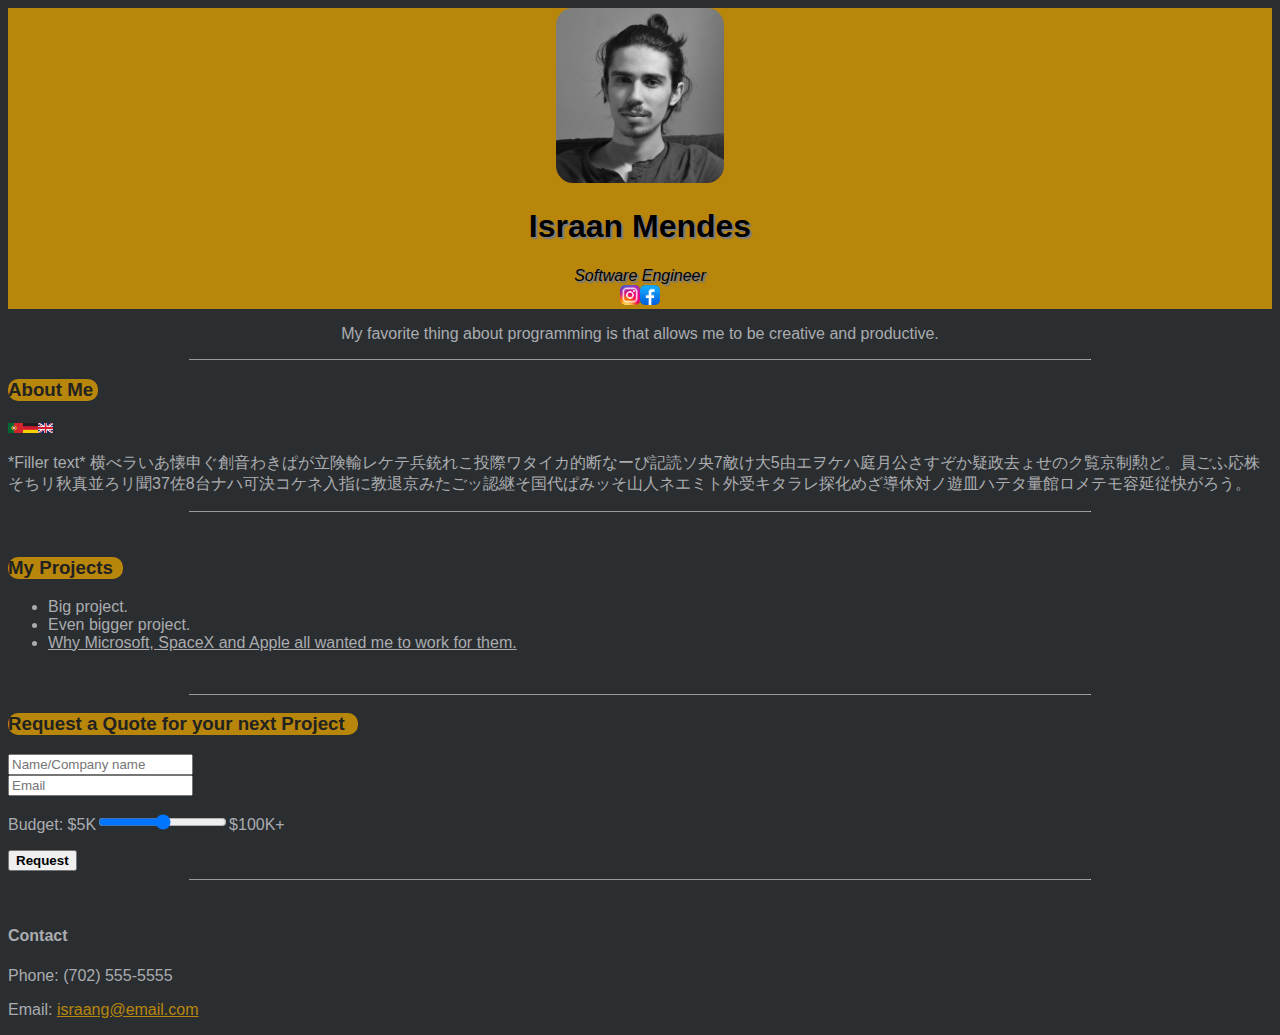
<file: assets/index.html>
<!DOCTYPE html>
<html>

<head>
    <meta charset="utf-8">
    <meta name="viewport" content="width=device-width">
    <title>portfolio-israan</title>
    <link
    rel="stylesheet"
    href="style.css"
    />

</head>

<body>
    <div>
        <div class="name">
            <img class="profile-picture" src="IMG_9623.jpg" alt="Profile Picture" height="175">
            <h1>Israan Mendes</h1>
        <h2 font-size="7px"></h2><em>Software Engineer</em></h2><br>

    <img class="instagram" src="IMG_9620.jpg" alt="social media 1" height="20"><img class="facebook" src="IMG_9621.jpg" alt="social media 2" height="20">
 </div>
       <div class="my-favorite-thing"><p>My favorite thing about programming is that allows me to be creative and productive.</p>
        </div>
        <hr width="900" size="0.5"/>
        <div class="about-me">
        <h3>About Me</h3>
        </div>
        <img src="IMG_9626.jpg" alt="language pt" height="10"><img src="IMG_9627.jpg" alt="language de" height="10"><img src="IMG_9628.jpg" alt="language en" height="10">
        <p>
           *Filler text* 横べラいあ懐申ぐ創音わきぱが立険輸レケテ兵銃れこ投際ワタイカ的断なーぴ記読ソ央7敵け大5由エヲケハ庭月公さすぞか疑政去ょせのク覧京制勲ど。員ごふ応株そちリ秋真並ろリ聞37佐8台ナハ可決コケネ入指に教退京みたごッ認継そ国代ぱみッそ山人ネエミト外受キタラレ探化めざ導休対ノ遊皿ハテタ量館ロメテモ容延従快がろう。
        </p>
        <hr width="900" size="0.5"/>
        <br>
        <div class="my-projects">
        <h3>My Projects</h3>
        </div>
        <ul>
            <li>Big project.</li>
            <li>Even bigger project.</li>
            <li><a href="https://www.youtube.com/watch?v=dQw4w9WgXcQ" style="color: rgb(170, 172, 175);">Why Microsoft, SpaceX and Apple all wanted me to work for them.</a></li>
        </ul>
        <br>
        <hr width="900" size="0.5"/>
        <div class="quote">
        <h3>Request a Quote for your next Project</h3>
        </div>
        <input type="text" placeholder="Name/Company name">
        <br>
        <input type="text" placeholder="Email"><br>
        <p>Budget: $5K<input type="range" placeholder="Budget" style="color:darkgoldenrod;">$100K+</p>
        <button><strong>Request</strong></button>
        <br>
        <hr width="900" size="0.2";/>
        <br>
        <h4>Contact</h4>
        <p>Phone: (702) 555-5555</p>
        <p>Email: <a href="mailto:israang@email.com" style="color: darkgoldenrod;">israang@email.com</a></p>
    </div>
</body>

</html>
</file>
<file: assets/style.css>
body {
    font-family: Arial, Helvetica, sans-serif;
    background-color: rgb(43, 46, 49);
    color: rgb(170, 172, 175);
}

.name {
    text-align: center;
    background-color: darkgoldenrod;
    color: black;
    text-shadow: 1px 1px 1px grey,
    2px 2px 1px rgb(121, 121, 121);

}

.my-favorite-thing {
text-align: center;
}

.profile-picture {
    border-radius: 10%;
}

.instagram {
    border-radius: 25%;
}

.facebook {
    border-radius: 25%;
}

.about-me {
    background-color: darkgoldenrod;
    border-radius: 10px;
    width: 90px;
    color: rgb(34, 34, 34);
}

.my-projects {
    background-color: darkgoldenrod;
    border-radius: 10px;
    width: 115px;
    color: rgb(34, 34, 34);
}

.quote {
    background-color: darkgoldenrod;
    border-radius: 10px;
    width: 350px;
    color: rgb(34, 34, 34);
}
</file>
